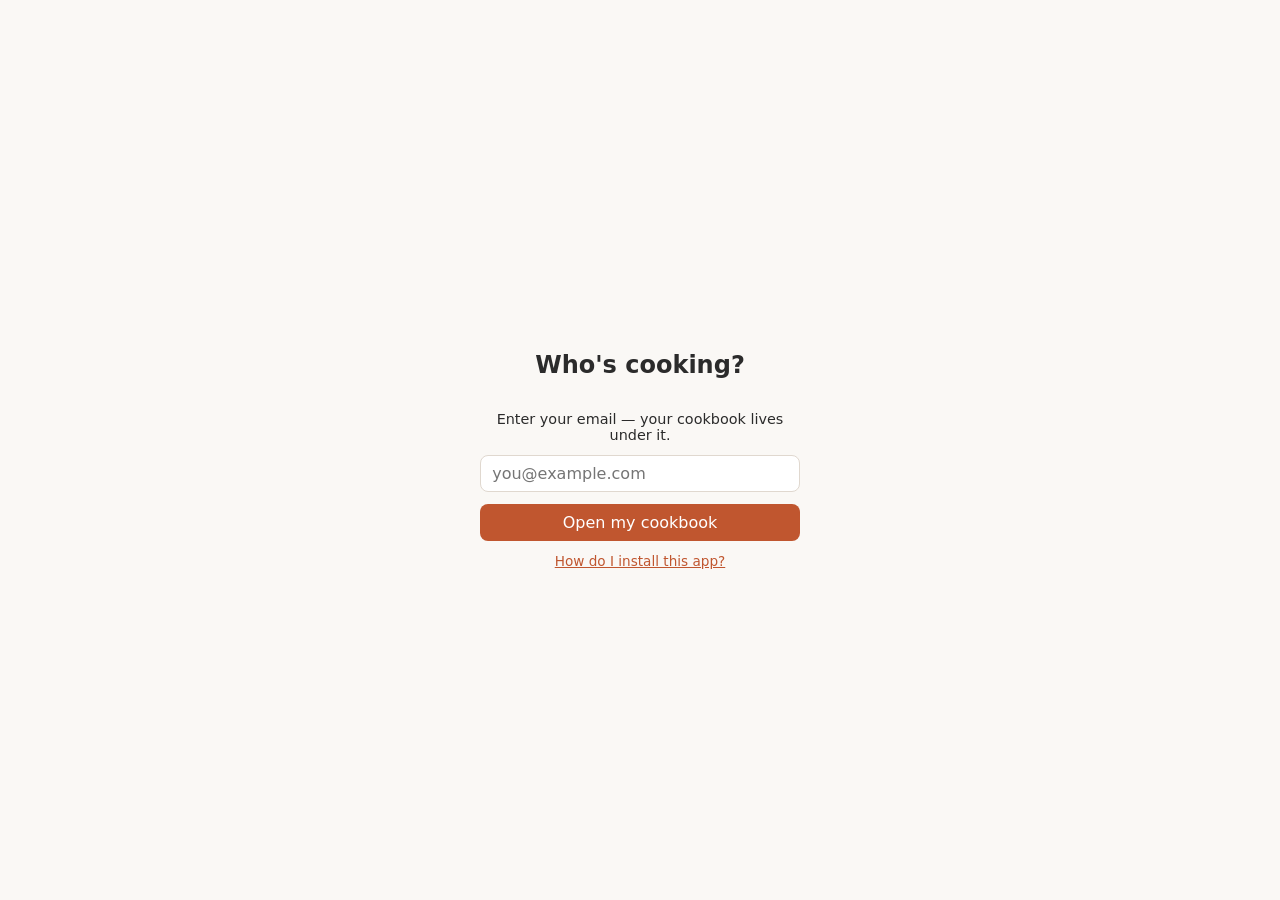
<file: frontend/index.html>
<!DOCTYPE html>
<html lang="en">
<head>
  <meta charset="UTF-8">
  <meta name="viewport" content="width=device-width, initial-scale=1.0">
  <title>Digital CookBook</title>
  <link rel="stylesheet" href="styles.css">
  <link rel="manifest" href="manifest.json">
  <meta name="theme-color" content="#c0562f">
  <link rel="apple-touch-icon" href="icons/icon-192.png">
  <meta name="apple-mobile-web-app-capable" content="yes">
  <meta name="apple-mobile-web-app-title" content="CookBook">
</head>
<body>
  <header>
    <h1>Digital CookBook</h1>
    <button id="usage-help">How to use</button>
    <button id="install-help">How to install</button>
    <button id="share-app" title="Send the app's link to someone">↗ Share</button>
    <button id="user-badge" hidden title="Switch user"></button>
    <!-- Tapping the 👤 badge opens this dropdown (smoother than a native
         confirm): shows the signed-in email + a switch-user button. -->
    <div id="user-menu" hidden>
      <p id="user-menu-email"></p>
      <button type="button" id="user-menu-switch">Switch user</button>
      <!-- 5-3f. Irreversible and self-only, so it is visually separated from
           Switch user and guarded by typing the address out in full. -->
      <button type="button" id="user-menu-delete">Delete my cookbook</button>
    </div>
  </header>

  <!-- Login gate (5-3c): shown only when localStorage has no identity yet.
       An email typed once — the family-trust stand-in for real auth. -->
  <div id="login-screen" hidden>
    <form id="login-form">
      <h2>Who's cooking?</h2>
      <p>Enter your email — your cookbook lives under it.</p>
      <input id="login-email" type="email" placeholder="you@example.com" required />
      <button type="submit">Open my cookbook</button>
      <!-- type="button" so it doesn't submit the form. -->
      <button type="button" id="login-install-help">How do I install this app?</button>
    </form>
  </div>

  <!-- Install guide: full-screen overlay with an Android and an iPhone tab.
       Opened from the header (and later the login screen); JS flips `hidden`. -->
  <div id="install-guide" hidden>
    <div class="guide-inner">
      <div class="guide-top">
        <h2>Get the app on your phone</h2>
        <button id="install-guide-close" title="Back">←</button>
      </div>
      <div class="guide-tabs">
        <button class="guide-tab" data-platform="android">Android</button>
        <button class="guide-tab" data-platform="ios">iPhone</button>
      </div>
      <section id="guide-android">
        <h3>1. Install the app</h3>
        <ol>
          <li>Open this site in <strong>Chrome</strong> (you're probably here already).</li>
          <li>Tap the <strong>⋮</strong> menu in the top-right corner.</li>
          <li>Tap <strong>Add to Home screen</strong> (sometimes called <strong>Install app</strong>).</li>
          <li>Confirm — the CookBook icon appears on your home screen. Open it from there like any app.</li>
        </ol>
        <h3>2. Save recipes from other apps</h3>
        <ol>
          <li>Found a recipe in Instagram, TikTok, YouTube, Facebook or Chrome? Tap <strong>Share</strong>.</li>
          <li>Pick <strong>Digital CookBook</strong> from the share list.</li>
          <li>Done — the recipe imports into your cookbook by itself. No internet or slow server? It's queued and sent automatically later.</li>
        </ol>
      </section>
      <section id="guide-ios" hidden>
        <h3>1. Install the app</h3>
        <ol>
          <li>Open this site in <strong>Safari</strong>.</li>
          <li>Tap the <strong>Share</strong> button (the square with an arrow, at the bottom).</li>
          <li>Scroll down and tap <strong>Add to Home Screen</strong>, then <strong>Add</strong>.</li>
          <li>The CookBook icon appears on your home screen. Open it from there like any app.</li>
        </ol>
        <h3>2. One-time setup for saving recipes</h3>
        <ol>
          <li>Tap this link:
            <a href="https://www.icloud.com/shortcuts/6d6c035ed63d45f48d51e3923ac785c0" target="_blank" rel="noopener">Get the CookBook shortcut</a>.</li>
          <li>Tap <strong>Add Shortcut</strong>.</li>
          <li>When asked for an email, enter the <strong>same email you use in this app</strong> — that's how recipes reach your cookbook.</li>
        </ol>
        <h3>3. Save recipes from other apps</h3>
        <ol>
          <li>Found a recipe in Instagram, TikTok, YouTube, Facebook or Safari? Tap <strong>Share</strong>.</li>
          <li>Pick the <strong>CookBook</strong> shortcut from the list.</li>
          <li>Wait for the confirmation alert — you never leave the app you're in.</li>
        </ol>
      </section>
    </div>
  </div>

  <!-- Usage guide: same full-screen overlay pattern as the install guide,
       but for what to do INSIDE the app. Opened from the header. -->
  <div id="usage-guide" hidden>
    <div class="guide-inner">
      <div class="guide-top">
        <h2>How to use the app</h2>
        <button id="usage-guide-close" title="Back">←</button>
      </div>
      <section>
        <h3>➕ Add recipes</h3>
        <ol>
          <li>Tap <strong>＋ Add recipe</strong>, paste an Instagram, TikTok, YouTube or Facebook link and tap <strong>Import</strong> — the recipe is read for you.</li>
          <li>Even easier: share straight from Instagram, TikTok, YouTube or Facebook to the CookBook (see <strong>How to install</strong> for the one-time setup).</li>
          <li>Or, in the same panel, tap <strong>✎ Or create one yourself</strong> to type a recipe in, with an optional photo — taken on the spot with <strong>📷 Take photo</strong> or picked from your gallery.</li>
        </ol>
        <h3>🍳 Your recipes</h3>
        <ol>
          <li>Tap a recipe card to open its ingredients and steps; tap again to close.</li>
          <li><strong>✎</strong> edits a recipe, <strong>×</strong> deletes it, <strong>Watch Video</strong> opens the original post.</li>
          <li><strong>★</strong> marks a favorite. <strong>🔖</strong> puts it on your Up Next list — things you plan to cook soon.</li>
        </ol>
        <h3>🛒 Shopping list</h3>
        <ol>
          <li>Open a recipe and tap every ingredient you're <strong>missing</strong> — it gets highlighted.</li>
          <li>Tap <strong>WhatsApp</strong> to send the list, or <strong>Copy</strong> to paste it anywhere. <strong>Clear</strong> unmarks everything.</li>
        </ol>
        <h3>▶ Cooking mode</h3>
        <ol>
          <li>Open a recipe and tap <strong>Start cooking</strong>: one big step at a time, with the next one previewed.</li>
          <li><strong>Next step</strong> moves on, <strong>Back</strong> returns. The screen stays awake while you cook.</li>
        </ol>
        <h3>🍽 Meals</h3>
        <ol>
          <li>Open the <strong>Meals</strong> tab, name a meal (e.g. Friday dinner) and tick the recipes that belong to it.</li>
          <li>Or tap <strong>🍽</strong> on any recipe card to drop it into a meal.</li>
          <li>Inside a meal you can cook each recipe and send one shopping list for the whole meal.</li>
        </ol>
        <h3>🏷 Tags &amp; search</h3>
        <ol>
          <li>Tap <strong>+</strong> on a recipe card to tag it (pick an existing tag or make a new one).</li>
          <li>Tap the tag pills at the top to filter your recipes — you can combine several. <strong>More ▾</strong> shows all your tags.</li>
          <li><strong>🔍 Search</strong> finds recipes by title, ingredient or tag. To create a tag without a recipe, open <strong>More ▾</strong> and tap <strong>＋ New tag</strong>.</li>
        </ol>
        <h3>↗ Share with family and friends</h3>
        <ol>
          <li>Tap <strong>Share</strong> on a recipe card and pick a friend — or <strong>✉ Someone else…</strong> and type their email (they need to have used this app once).</li>
          <li>Recipes shared with you appear under <strong>Shared with me</strong>: <strong>Add</strong> copies the recipe into your cookbook, <strong>Dismiss</strong> hides the offer.</li>
          <li>To invite someone to the app itself, tap <strong>↗ Share</strong> at the top and send them the link.</li>
        </ol>
      </section>
    </div>
  </div>

  <main>
    <!-- Two top-level views. Meals are a separate axis from tags, so they
         get their own tab instead of another row of filter chips. -->
    <nav id="view-tabs">
      <button type="button" data-view="recipes" class="active">🍳 Recipes</button>
      <button type="button" data-view="meals">🍽 Meals</button>
    </nav>

    <div id="view-recipes">
    <!-- Progressive disclosure: adding and searching are occasional actions,
         so each is ONE button here and its input appears only on demand.
         The recipes themselves start right under this row. -->
    <div id="recipe-actions">
      <button type="button" id="add-toggle">＋ Add recipe</button>
      <button type="button" id="search-toggle">🔍 Search</button>
    </div>
    <input type="search" id="search-box" placeholder="Search recipes…" dir="auto" hidden />
    <!-- Outside the panel below, so "Added: …" stays visible after it closes. -->
    <p id="import-status" hidden></p>
    <section id="import" hidden>
      <form id="import-form">
        <input id="import-url" type="url" placeholder="Paste an Instagram, TikTok, YouTube or Facebook link…" required />
        <button type="submit">Import</button>
      </form>
      <button type="button" id="manual-toggle">✎ Or create one yourself</button>
      <form id="manual-form" class="edit-form" hidden>
        <label>Title
          <input id="manual-title" type="text" dir="auto" required />
        </label>
        <label>Ingredients (one per line)
          <textarea id="manual-ingredients" rows="6" dir="auto"></textarea>
        </label>
        <label>Steps (one per line)
          <textarea id="manual-steps" rows="8" dir="auto"></textarea>
        </label>
        <!-- A div, not a label: clicking a label's text presses the first
             button inside it. app.js mounts the camera/gallery widget here. -->
        <div class="field">Cover photo (optional)
          <div id="manual-photo-box"></div>
        </div>
        <div class="edit-buttons">
          <button type="submit">Save recipe</button>
          <button type="button" id="manual-cancel">Cancel</button>
        </div>
      </form>
    </section>

    <p id="pending-shares" hidden></p>
    <div id="rejected-shares" role="alert" hidden></div>

    <section id="shared-inbox" hidden>
      <h2>Shared with me</h2>
      <div id="shared-list"></div>
    </section>

    <ul id="tag-list">Loading…</ul>

    <!-- Revealed by the "＋ New tag" chip (shown under More ▾). -->
    <form id="add-tag-form" hidden>
      <input id="new-tag-name" type="text" placeholder="New tag" maxlength="40" />
      <button type="submit">Add</button>
    </form>

    <div id="recipe-list">Loading…</div>
    </div>

    <div id="view-meals" hidden>
      <h2>Plan a meal</h2>
      <form id="new-meal-form">
        <input id="new-meal-name" type="text" dir="auto" maxlength="60"
               placeholder="Name it — e.g. Friday dinner" required />
        <button type="submit">Create</button>
      </form>
      <div id="meal-list"></div>
    </div>
  </main>

  <!-- Meal picker: full-screen checklist of every recipe, for one meal. -->
  <div id="meal-picker" hidden>
    <div class="guide-inner">
      <div class="guide-top">
        <div>
          <p class="picker-kicker">Choose recipes for</p>
          <h2 id="meal-picker-title" dir="auto"></h2>
        </div>
        <button type="button" id="meal-picker-close">Done</button>
      </div>
      <input type="search" id="meal-picker-search" placeholder="Search recipes…" dir="auto" />
      <div id="meal-picker-list"></div>
    </div>
  </div>

  <!-- Cooking mode: one step at a time, the next one previewed beside it. -->
  <div id="cook-mode" hidden>
    <div class="cook-top">
      <button type="button" id="cook-close" title="Exit cooking mode">×</button>
      <h2 id="cook-title" dir="auto"></h2>
      <button type="button" id="cook-ingredients-toggle">Ingredients</button>
    </div>
    <div class="cook-progress"><div id="cook-progress-bar"></div></div>
    <ul id="cook-ingredients" hidden></ul>
    <div class="cook-body">
      <section class="cook-current">
        <p id="cook-count"></p>
        <p id="cook-step" dir="auto"></p>
      </section>
      <aside id="cook-next">
        <p id="cook-next-label"></p>
        <p id="cook-next-step" dir="auto"></p>
      </aside>
    </div>
    <div class="cook-nav">
      <button type="button" id="cook-back">Back</button>
      <button type="button" id="cook-forward">Next step</button>
    </div>
  </div>

  <!-- Order matters: helpers first, app.js last (it boots the page and calls
       into the files above it). -->
  <script src="share-queue.js"></script>
  <script src="ui-helpers.js"></script>
  <script src="shopping.js"></script>
  <script src="cook-mode.js"></script>
  <script src="meals.js"></script>
  <script src="app.js"></script>
</body>
</html>
</file>
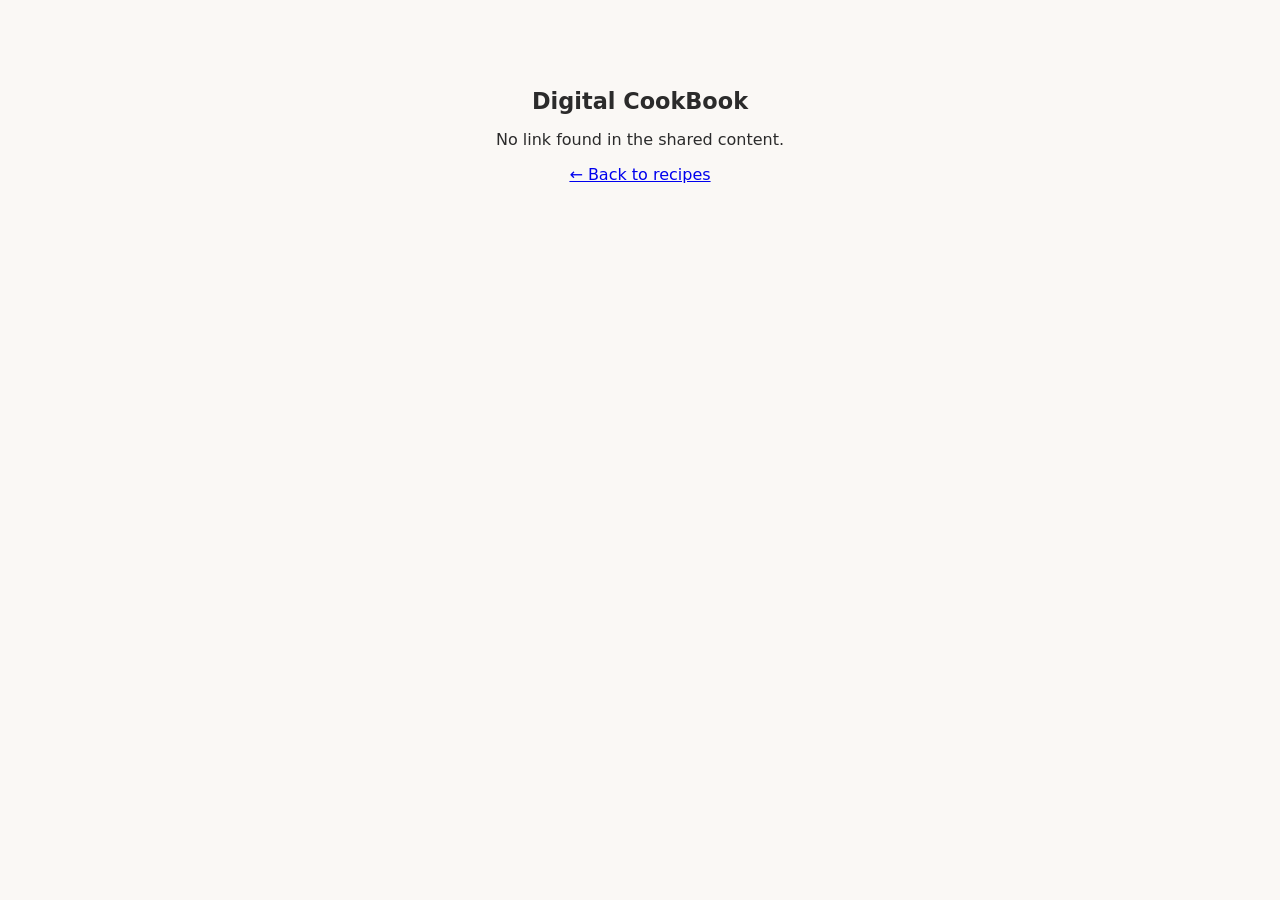
<file: frontend/share.html>
<!DOCTYPE html>
<html lang="en">
<head>
  <meta charset="UTF-8" />
  <meta name="viewport" content="width=device-width, initial-scale=1.0" />
  <title>Saving recipe… — CookBook</title>
  <link rel="stylesheet" href="styles.css" />
</head>
<body>
  <main style="max-width: 480px; margin: 4rem auto; padding: 1.5rem; text-align: center;">
    <h1>Digital CookBook</h1>
    <p id="status">Reading shared link…</p>
    <p><a href="/">← Back to recipes</a></p>
  </main>

  <script src="share-queue.js"></script>
  <script>
    const API_BASE = "https://digital-cookbook-api.onrender.com"; // live backend (matches app.js)
    const statusEl = document.getElementById("status");

    // Who is sharing — same localStorage identity app.js writes at login.
    // Null if this phone never logged in; the backend then falls back to
    // its default owner (migration behavior).
    const OWNER = localStorage.getItem("cookbook-user");

    // Shared data arrives as query params (manifest share_target, GET method).
    const params = new URLSearchParams(window.location.search);
    const text = params.get("text") || "";
    const urlParam = params.get("url") || "";

    // Instagram puts the link in `url` sometimes, but usually inside `text`.
    function extractUrl() {
      if (/^https?:\/\//i.test(urlParam)) return urlParam.trim();
      const match = text.match(/https?:\/\/\S+/i);
      return match ? match[0] : "";
    }

    // Fire-and-forget: queue the URL + register a one-off Background Sync,
    // then confirm instantly. The service worker POSTs (and retries) later —
    // the user never waits out Render's cold start. Chromium/Android only.
    async function queueShare(url) {
      const reg = await navigator.serviceWorker.getRegistration();
      if (!reg || !("sync" in reg)) return false;   // no SW / no Background Sync
      await enqueueShare(url, OWNER);  // owner rides with the queued job
      await reg.sync.register("share-import");
      return true;
    }

    // Fallback (e.g. iOS Safari): the old synchronous POST — user waits.
    async function importNow(url) {
      statusEl.textContent = "Saving recipe… this can take a minute.";
      const res = await fetch(`${API_BASE}/import`, {
        method: "POST",
        headers: {
          "Content-Type": "application/json",
          ...(OWNER ? { "X-User": OWNER } : {}),
        },
        body: JSON.stringify({ url }),
      });
      if (!res.ok) throw new Error(`Import failed (${res.status})`);
    }

    async function run() {
      const url = extractUrl();
      if (!url) {
        statusEl.textContent = "No link found in the shared content.";
        return;
      }
      try {
        if (!(await queueShare(url))) await importNow(url);
        statusEl.textContent = "Saved! Opening your cookbook…";
      } catch (err) {
        // The direct POST failed — offline, or a cold/unreachable server. On
        // Android the Background Sync path above already queued it, but on
        // iOS (no Background Sync) this used to be where the share simply
        // VANISHED: the user saw an error and the link was gone for good.
        // Park it in IndexedDB instead. app.js drains that queue on every
        // app open, so the share survives to the next visit either way.
        try {
          await enqueueShare(url, OWNER);
          statusEl.textContent = "Saved to your queue — finishing it now…";
        } catch {
          // IndexedDB unavailable too (private browsing). Nothing left to try,
          // so stay on this page: the link is still in the address bar and the
          // user can retry rather than being bounced away empty-handed.
          statusEl.textContent = `Could not save: ${err.message}`;
          return;
        }
      }
      // window.close() here is unreliable on installed PWAs: some phones kill
      // the page but not the window, stranding a dead white screen. Navigating
      // to the app is predictable everywhere; the queue banner confirms the share.
      setTimeout(() => { window.location.replace("/"); }, 1200);
    }

    run();
  </script>
</body>
</html>
</file>
<file: frontend/styles.css>
:root { --bg:#faf8f5; --fg:#2b2b2b; --accent:#c0562f; }
* { box-sizing: border-box; }
body { margin:0; font-family: system-ui, sans-serif; background:var(--bg); color:var(--fg); }
header { background:var(--accent); color:#fff; padding:1rem; display:flex; align-items:center; justify-content:space-between; gap:.5rem; position:relative; }
/* margin-right:auto pushes both header buttons to the right as one group. */
h1 { margin:0 auto 0 0; font-size:1.4rem; }
#user-badge { background:rgba(255,255,255,.15); color:#fff; border:1px solid rgba(255,255,255,.4); border-radius:999px; width:2rem; height:2rem; padding:0; font-size:1rem; line-height:1; cursor:pointer; flex-shrink:0; }
/* Dropdown anchored under the header's bottom-right (header is position:relative). */
#user-menu { position:absolute; top:100%; right:.6rem; z-index:30; background:#fff; color:var(--fg); border:1px solid #e0d8cf; border-radius:10px; box-shadow:0 6px 20px rgba(0,0,0,.15); padding:.75rem; display:flex; flex-direction:column; gap:.5rem; min-width:200px; max-width:80vw; }
#user-menu[hidden] { display:none; }
#user-menu-email { margin:0; font-size:.85rem; color:#555; word-break:break-all; }
#user-menu-switch { background:var(--accent); color:#fff; border:none; border-radius:8px; padding:.45rem; cursor:pointer; font:inherit; }
/* Destructive, so it reads as destructive: outlined rather than filled, so it
   never looks like the primary action, and separated by a rule. */
#user-menu-delete { background:none; color:#b3261e; border:1px solid #f0c9c5; border-radius:8px; padding:.45rem; cursor:pointer; font:inherit; font-size:.85rem; margin-top:.25rem; border-top-width:1px; }
#user-menu-delete:hover { background:#fdf1f0; }
#user-menu-delete:disabled { opacity:.6; cursor:default; }
#install-help, #usage-help, #share-app { background:rgba(255,255,255,.15); color:#fff; border:1px solid rgba(255,255,255,.4); border-radius:999px; padding:.25rem .7rem; font-size:.8rem; cursor:pointer; white-space:nowrap; }
/* Phones: the title plus four header controls don't fit on one row (measured
   472px of content in a 375px header, badge pushed off-screen). The title
   takes its own row and the buttons line up under it on the right. */
@media (max-width:520px) {
  header { flex-wrap:wrap; justify-content:flex-end; }
  h1 { flex-basis:100%; }
}
/* Full-screen gate. The [hidden] guard must win over display:flex, or the
   attribute would stop working once this rule applies. */
#login-screen { position:fixed; inset:0; background:var(--bg); display:flex; align-items:center; justify-content:center; z-index:10; }
#login-screen[hidden] { display:none; }
#login-form { display:flex; flex-direction:column; gap:.75rem; width:min(320px, 85vw); text-align:center; }
#login-form p { margin:0; font-size:.9rem; }
#login-form input { padding:.5rem .7rem; border:1px solid #e0d8cf; border-radius:8px; font:inherit; }
#login-form button[type="submit"] { background:var(--accent); color:#fff; border:none; border-radius:8px; padding:.55rem; cursor:pointer; font:inherit; }
#login-install-help { background:none; border:none; color:var(--accent); text-decoration:underline; font-size:.85rem; padding:0; cursor:pointer; font-family:inherit; }
/* Install guide: z-index 20 must beat the login screen (10) — the login form
   gets its own "how to install" entry point. Scrolls, unlike the login gate. */
#install-guide, #usage-guide { position:fixed; inset:0; background:var(--bg); z-index:20; overflow-y:auto; padding:1rem; }
#install-guide[hidden], #usage-guide[hidden] { display:none; }
.guide-inner { max-width:600px; margin:0 auto; }
.guide-top { display:flex; align-items:center; justify-content:space-between; gap:.5rem; }
.guide-top h2 { margin:.2rem 0; }
#install-guide-close, #usage-guide-close { background:none; border:none; font-size:1.6rem; line-height:1; cursor:pointer; color:var(--fg); padding:.2rem .4rem; }
.guide-tabs { display:flex; gap:.5rem; margin:.75rem 0 1rem; }
.guide-tab { background:#fff; border:1px solid #e0d8cf; border-radius:999px; padding:.4rem .9rem; cursor:pointer; font:inherit; }
.guide-tab.active { background:var(--accent); color:#fff; border-color:var(--accent); }
#install-guide h3, #usage-guide h3 { margin:1rem 0 .4rem; }
#install-guide li, #usage-guide li { margin:.35rem 0; }
main { padding:1rem; max-width:600px; margin:0 auto; }
#tag-list { list-style:none; padding:0; display:flex; flex-wrap:wrap; gap:.5rem; }
#tag-list li { background:#fff; border:1px solid #e0d8cf; border-radius:999px; padding:.4rem .9rem; cursor:pointer; }
#tag-list li.active { background:var(--accent); color:#fff; border-color:var(--accent); }
#tag-list.collapsed .extra { display:none; }
/* Action row: Add is the primary action (filled), Search the secondary. */
#recipe-actions { display:flex; gap:.5rem; }
#recipe-actions button { border-radius:999px; padding:.5rem 1rem; cursor:pointer; font:inherit; font-weight:600; border:1px solid var(--accent); }
#add-toggle { flex:1; background:var(--accent); color:#fff; }
#search-toggle { background:#fff; color:var(--accent); }
/* Open panel = "pressed" button, so a second tap visibly means "close". */
#add-toggle.active { background:#fff; color:var(--accent); }
#search-toggle.active { background:var(--accent); color:#fff; }
#import { margin-top:.6rem; padding:.7rem; background:#fff; border:1px solid #e0d8cf; border-radius:12px; }
#import #import-form { margin-top:0; }
#tag-list { margin:.75rem 0 0; }
/* A control, not a filter — so it must not look like the tag chips around it:
   tinted fill, accent text, bold. */
#tag-list li.more-toggle { background:#fbe9df; border-color:var(--accent); color:var(--accent); font-weight:700; }
/* Line break for the flex row: full width, zero height, nothing to see or tap. */
/* The negative margin cancels the extra row gap this empty row would add. */
#tag-list li.row-break { flex-basis:100%; height:0; padding:0; border:none; background:none; cursor:default; margin-top:-.5rem; }
#tag-list li.new-tag-chip { border-style:dashed; color:var(--accent); }
#add-tag-form[hidden] { display:none; }
#add-tag-form { display:flex; gap:.5rem; margin:.75rem 0; }
#add-tag-form input { flex:1; padding:.4rem .6rem; border:1px solid #e0d8cf; border-radius:8px; }
#add-tag-form button { background:var(--accent); color:#fff; border:none; border-radius:8px; padding:.4rem .9rem; cursor:pointer; }
#import-form { display:flex; gap:.5rem; margin:.5rem 0; }
#import-form input { flex:1; padding:.4rem .6rem; border:1px solid #e0d8cf; border-radius:8px; }
#import-form button { background:var(--accent); color:#fff; border:none; border-radius:8px; padding:.4rem .9rem; cursor:pointer; }
#import-status { font-size:.9rem; margin:.25rem 0 0; }
#manual-toggle { background:none; border:none; color:var(--accent); cursor:pointer; padding:0; font-size:.9rem; text-decoration:underline; }
/* .edit-form's display:flex outranks the hidden attribute's display:none. */
#manual-form[hidden] { display:none; }
.shared-offer { display:flex; align-items:center; gap:.6rem; background:#fff; border:1px solid #e0d8cf; border-radius:8px; padding:.4rem .6rem; margin:.4rem 0; }
.shared-offer img { width:48px; height:48px; object-fit:cover; border-radius:6px; }
.shared-offer .offer-title { flex:1; }
.shared-offer button { border:none; border-radius:8px; padding:.35rem .7rem; cursor:pointer; }
.shared-offer .offer-add { background:var(--accent); color:#fff; }
.shared-offer .offer-dismiss { background:#eee; }
/* Instant feedback while the accept/dismiss round-trip is in flight. */
.shared-offer.pending { opacity:.35; }
.chip-delete { margin-left:.4rem; background:none; border:none; color:inherit; cursor:pointer; font-size:1rem; line-height:1; padding:0; opacity:.6; }
.chip-delete:hover { opacity:1; }
#search-box { width:100%; padding:.5rem .6rem; border:1px solid #e0d8cf; border-radius:8px; margin:.6rem 0 0; font:inherit; }
#pending-shares { background:#fdf3e7; border:1px solid #e8c9a8; border-radius:8px; padding:.5rem .8rem; font-size:.9rem; }
/* Same red family as the delete button: something went wrong. word-break
   because the reason quotes a long link that would otherwise overflow. */
#rejected-shares { background:#fdf1f0; border:1px solid #f0c9c5; color:#8a1f17; border-radius:8px; padding:.5rem .8rem; font-size:.9rem; display:flex; align-items:center; justify-content:space-between; gap:.6rem; word-break:break-word; }
#rejected-shares[hidden] { display:none; }
#rejected-shares button { flex-shrink:0; background:none; color:#8a1f17; border:1px solid #e3a9a3; border-radius:999px; padding:.2rem .7rem; cursor:pointer; font:inherit; font-size:.8rem; }
/* align-items:start — expanding one card must not stretch its row-mates. */
#recipe-list { display:grid; grid-template-columns:repeat(auto-fill, minmax(220px,1fr)); gap:1rem; margin-top:1rem; align-items:start; }
.recipe-card { background:#fff; border:1px solid #e0d8cf; border-radius:12px; overflow:hidden; display:flex; flex-direction:column; }
.recipe-card img { width:100%; height:160px; object-fit:cover; }
.recipe-card h3 { margin:.6rem .8rem .2rem; font-size:1.05rem; }
.recipe-tags { display:flex; flex-wrap:wrap; align-items:center; gap:.35rem; margin:0 .8rem; }
.tag-chip { display:inline-flex; align-items:center; background:#fff; border:1px solid #e0d8cf; border-radius:999px; padding:.25rem .6rem; font-size:.8rem; font-weight:600; color:var(--accent); }
/* Finger-sized ×: the padding is the tap target, not just the glyph. */
.tag-chip .chip-delete { font-size:1.1rem; margin:-.25rem -.35rem -.25rem .1rem; padding:.25rem .45rem; }
/* Instant feedback while the server round-trip is in flight. */
.tag-chip.pending { opacity:.35; }
.tag-add { width:1.8rem; height:1.8rem; padding:0; line-height:1; font-size:1.1rem; cursor:pointer; color:var(--accent); background:#fff; border:1px solid #e0d8cf; border-radius:999px; }
.tag-add:hover { background:var(--accent); color:#fff; border-color:var(--accent); }
.tag-select { font-size:.8rem; max-width:9rem; }
.recipe-card a { margin:.6rem .8rem .8rem; color:var(--accent); text-decoration:none; font-size:.9rem; }
.recipe-card a:hover { text-decoration:underline; }
/* No mobile tap-highlight: a tap on a chip × lit up the WHOLE card blue,
   looking identical to expanding the card. Expansion is its own feedback. */
.recipe-card { cursor: pointer; position: relative; -webkit-tap-highlight-color: transparent; }
.recipe-delete { position:absolute; top:.4rem; right:.4rem; z-index:1; width:1.5rem; height:1.5rem; padding:0; line-height:1; font-size:1rem; cursor:pointer; color:var(--fg); background:rgba(255,255,255,.85); border:1px solid #e0d8cf; border-radius:999px; }
.recipe-delete:hover { background:var(--accent); color:#fff; border-color:var(--accent); }
.recipe-edit { position:absolute; top:.4rem; right:2.2rem; z-index:1; width:1.5rem; height:1.5rem; padding:0; line-height:1; font-size:.9rem; cursor:pointer; color:var(--fg); background:rgba(255,255,255,.85); border:1px solid #e0d8cf; border-radius:999px; }
.recipe-edit:hover { background:var(--accent); color:#fff; border-color:var(--accent); }
.edit-form { display:flex; flex-direction:column; gap:.6rem; padding:.8rem; }
.edit-form label { display:flex; flex-direction:column; gap:.25rem; font-size:.8rem; font-weight:600; color:var(--accent); }
.edit-form input, .edit-form textarea { padding:.4rem .6rem; border:1px solid #e0d8cf; border-radius:8px; font:inherit; font-weight:400; color:var(--fg); }
.edit-buttons { display:flex; gap:.5rem; }
.edit-buttons button { flex:1; padding:.45rem 0; border:none; border-radius:8px; cursor:pointer; }
.edit-buttons button[type="submit"] { background:var(--accent); color:#fff; }
.edit-buttons button[type="button"] { background:#eee; }
.recipe-details { padding: 0 .8rem .8rem; }
.recipe-details h4 { margin:.6rem 0 .3rem; font-size:.9rem; }
/* Padding on BOTH sides: Hebrew items are RTL, so their bullets hang right. */
.recipe-details ul, .recipe-details ol { margin:0; padding:0 1.2rem; }
.recipe-details li { font-size:.88rem; margin:.15rem 0; }
.recipe-tools { display:flex; gap:.6rem; padding:0 .8rem .4rem; margin-top:.45rem; }
.flag-toggle { background:none; border:none; cursor:pointer; font-size:1.2rem; line-height:1; padding:0; opacity:.4; }
.flag-toggle.active { opacity:1; }
/* margin-left:auto pushes Share to the row's right edge, away from the flags. */
.share-btn { display:inline-flex; align-items:center; gap:.4rem; margin-left:auto; background:var(--accent); color:#fff; border:none; border-radius:999px; padding:.4rem .9rem; font:inherit; font-size:.85rem; font-weight:600; cursor:pointer; }
.share-btn svg { width:1rem; height:1rem; }
.share-btn:disabled { opacity:.5; }

/* Photo editor inside the edit form. font-weight:400 undoes the label's bold,
   which children would otherwise inherit. */
.photo-edit { display:flex; flex-direction:column; gap:.4rem; font-weight:400; }
.photo-edit img { width:100%; max-height:180px; object-fit:cover; border-radius:8px; }
.photo-edit input[type="file"] { font-size:.8rem; }
.photo-empty { font-size:.8rem; color:#9a8f85; }
.photo-remove { align-self:flex-start; background:#eee; border:none; border-radius:8px;
                padding:.3rem .7rem; cursor:pointer; font:inherit; font-size:.8rem; }
/* [hidden] loses to any display: rule, so restate it for the flex children. */
.photo-edit [hidden] { display:none; }
/* The photo field is a div (a label would press its first button), so it
   needs the label look restated. */
.edit-form div.field { display:flex; flex-direction:column; gap:.25rem; font-size:.8rem; font-weight:600; color:var(--accent); }
.photo-buttons { display:flex; flex-wrap:wrap; gap:.5rem; }
.photo-buttons button { flex:1; background:#fff; color:var(--accent); border:1px solid var(--accent); border-radius:8px; padding:.5rem .7rem; cursor:pointer; font:inherit; font-size:.85rem; font-weight:600; white-space:nowrap; }

/* ---- Overlays (ui-helpers.js) ---- */
/* The page behind a full-screen overlay must not scroll under your finger. */
body.overlay-open { overflow:hidden; }

/* ---- Shopping list (shopping.js) ---- */
.ingredient-hint { margin:0 0 .35rem; font-size:.75rem; color:#9a8f85; }
/* Rows, not bullets: each ingredient is a finger-sized tap target. */
.recipe-details ul.ingredient-list { list-style:none; padding:0; }
.ingredient-list li { display:flex; align-items:baseline; gap:.5rem; padding:.4rem .5rem; margin:.2rem 0; border:1px solid transparent; border-radius:8px; cursor:pointer; -webkit-tap-highlight-color:transparent; }
/* The marker is a pseudo-element, so with dir="auto" it lands on the correct
   side for Hebrew and English alike. */
.ingredient-list li::before { content:"○"; color:#b9aea3; flex-shrink:0; }
.ingredient-list li.missing { background:#fdf3e7; border-color:#e8c9a8; font-weight:600; }
.ingredient-list li.missing::before { content:"🛒"; }
.shopping-bar { display:flex; flex-wrap:wrap; align-items:center; gap:.4rem; margin-top:.5rem; padding:.5rem; background:#fdf3e7; border:1px solid #e8c9a8; border-radius:10px; }
.shopping-bar[hidden] { display:none; }
.shopping-count { flex:1; font-size:.85rem; font-weight:700; white-space:nowrap; }
.shopping-bar button { border:none; border-radius:999px; padding:.4rem .8rem; cursor:pointer; font:inherit; font-size:.8rem; font-weight:600; }
.shopping-wa { background:#1faa59; color:#fff; }      /* WhatsApp green: recognisable at a glance */
.shopping-copy { background:var(--accent); color:#fff; }
.shopping-clear { background:none; color:#7a6f65; text-decoration:underline; padding-inline:.3rem; }

/* ---- Cooking mode (cook-mode.js) ---- */
.cook-start { background:var(--accent); color:#fff; border:none; border-radius:10px; padding:.6rem; margin-top:.6rem; width:100%; cursor:pointer; font:inherit; font-weight:700; }
#cook-mode { position:fixed; inset:0; z-index:40; background:var(--bg); display:flex; flex-direction:column; }
#cook-mode[hidden] { display:none; }
.cook-top { display:flex; align-items:center; gap:.6rem; padding:.6rem .8rem; background:var(--accent); color:#fff; }
#cook-title { flex:1; margin:0; font-size:1.05rem; overflow:hidden; text-overflow:ellipsis; white-space:nowrap; }
#cook-close { background:none; border:none; color:#fff; font-size:1.9rem; line-height:1; padding:0 .3rem; cursor:pointer; }
#cook-ingredients-toggle { background:rgba(255,255,255,.15); color:#fff; border:1px solid rgba(255,255,255,.4); border-radius:999px; padding:.3rem .8rem; font-size:.85rem; cursor:pointer; }
#cook-ingredients-toggle.active { background:#fff; color:var(--accent); }
.cook-progress { height:6px; background:#ecdfd3; flex-shrink:0; }
#cook-progress-bar { height:100%; width:0; background:var(--accent); transition:width .25s; }
#cook-ingredients { margin:0; padding:.7rem 2rem; max-height:40vh; overflow-y:auto; background:#fff; border-bottom:1px solid #e0d8cf; flex-shrink:0; }
#cook-ingredients li { margin:.25rem 0; }
/* One column on a phone (next step UNDER the current one); from tablet width
   up, the next step sits BESIDE it. */
.cook-body { flex:1; overflow-y:auto; width:100%; max-width:1100px; margin:0 auto; padding:1.2rem; display:grid; grid-template-columns:1fr; gap:1.2rem; align-content:start; }
@media (min-width:760px) { .cook-body { grid-template-columns:2fr 1fr; align-items:start; padding:2rem; } }
#cook-count { margin:0 0 .5rem; font-size:.85rem; font-weight:700; color:var(--accent); text-transform:uppercase; letter-spacing:.05em; }
/* clamp(min, preferred, max): scales with the screen but never gets silly. */
#cook-step { margin:0; font-size:clamp(1.5rem, 5.5vw, 2.4rem); line-height:1.35; }
#cook-next { background:#fff; border:1px solid #e0d8cf; border-radius:12px; padding:.8rem 1rem; cursor:pointer; -webkit-tap-highlight-color:transparent; }
#cook-next.done { background:#fdf3e7; border-color:#e8c9a8; }
#cook-next-label { margin:0 0 .3rem; font-size:.75rem; font-weight:700; color:#9a8f85; text-transform:uppercase; letter-spacing:.05em; }
#cook-next-step { margin:0; font-size:1rem; line-height:1.4; color:#6b625a; }
/* env(safe-area-inset-bottom): keeps the buttons clear of the iPhone home bar. */
.cook-nav { display:flex; gap:.6rem; padding:.8rem; padding-bottom:calc(.8rem + env(safe-area-inset-bottom)); background:#fff; border-top:1px solid #e0d8cf; flex-shrink:0; }
.cook-nav button { border:none; border-radius:12px; padding:1rem; cursor:pointer; font:inherit; font-size:1.1rem; font-weight:700; }
#cook-back { flex:1; background:#eee; color:var(--fg); }
#cook-back:disabled { opacity:.4; cursor:default; }
#cook-forward { flex:2.5; background:var(--accent); color:#fff; }

/* ---- Meals (meals.js) ---- */
#view-tabs { display:flex; gap:.25rem; margin-bottom:1rem; padding:.25rem; background:#f0e9e1; border-radius:999px; }
#view-tabs button { flex:1; background:none; border:none; border-radius:999px; padding:.5rem; cursor:pointer; font:inherit; font-weight:600; color:var(--fg); }
#view-tabs button.active { background:#fff; color:var(--accent); box-shadow:0 1px 3px rgba(0,0,0,.12); }
#new-meal-form { display:flex; gap:.5rem; margin:.5rem 0 1rem; }
#new-meal-form input { flex:1; min-width:0; padding:.5rem .6rem; border:1px solid #e0d8cf; border-radius:8px; font:inherit; }
#new-meal-form button { background:var(--accent); color:#fff; border:none; border-radius:8px; padding:.5rem .9rem; cursor:pointer; font:inherit; }
.meal-card { background:#fff; border:1px solid #e0d8cf; border-radius:12px; margin:.8rem 0; overflow:hidden; }
.meal-head { display:flex; align-items:center; gap:.6rem; padding:.8rem; cursor:pointer; -webkit-tap-highlight-color:transparent; }
.meal-head h3 { flex:1; margin:0; font-size:1.1rem; }
.meal-count { font-size:.85rem; color:#7a6f65; white-space:nowrap; }
.meal-thumbs { display:flex; gap:.3rem; padding:0 .8rem .8rem; cursor:pointer; }
.meal-thumbs img { width:52px; height:52px; object-fit:cover; border-radius:8px; }
.meal-body { padding:0 .8rem .8rem; }
.meal-empty { margin:0 0 .5rem; font-size:.9rem; color:#7a6f65; }
.meal-recipe { border-top:1px solid #f0e9e1; }
.meal-recipe.pending { opacity:.35; }
.meal-recipe-top { display:flex; align-items:center; gap:.6rem; padding:.5rem 0; cursor:pointer; -webkit-tap-highlight-color:transparent; }
.meal-recipe-top img { width:44px; height:44px; object-fit:cover; border-radius:8px; flex-shrink:0; }
.meal-recipe-title { flex:1; min-width:0; }
/* In a row the cook button is a compact pill, not the full-width bar. */
.meal-recipe-top .cook-start { width:auto; margin:0; padding:.35rem .7rem; border-radius:999px; font-size:.8rem; white-space:nowrap; }
.meal-recipe-remove { width:1.8rem; height:1.8rem; padding:0; line-height:1; font-size:1.1rem; cursor:pointer; color:var(--fg); background:#fff; border:1px solid #e0d8cf; border-radius:999px; flex-shrink:0; }
.meal-recipe .recipe-details { padding:0 0 .7rem; }
.meal-actions { display:flex; flex-wrap:wrap; gap:.5rem; margin-top:.8rem; }
.meal-actions button { background:#eee; color:var(--fg); border:none; border-radius:8px; padding:.5rem .8rem; cursor:pointer; font:inherit; font-size:.85rem; }
.meal-actions .meal-add { flex:1; background:var(--accent); color:#fff; font-weight:600; white-space:nowrap; }
.meal-actions .meal-delete { background:none; color:#b3261e; border:1px solid #f0c9c5; }
/* Picker overlay: above the page, below cooking mode. */
#meal-picker { position:fixed; inset:0; z-index:35; background:var(--bg); overflow-y:auto; padding:1rem; }
#meal-picker[hidden] { display:none; }
.picker-kicker { margin:0; font-size:.75rem; font-weight:700; color:#9a8f85; text-transform:uppercase; letter-spacing:.05em; }
#meal-picker-close { background:var(--accent); color:#fff; border:none; border-radius:999px; padding:.5rem 1.1rem; cursor:pointer; font:inherit; font-weight:600; }
#meal-picker-search { width:100%; padding:.5rem .6rem; border:1px solid #e0d8cf; border-radius:8px; margin:.75rem 0 .5rem; font:inherit; }
.picker-row { display:flex; align-items:center; gap:.7rem; padding:.5rem .6rem; margin:.4rem 0; background:#fff; border:1px solid #e0d8cf; border-radius:10px; cursor:pointer; -webkit-tap-highlight-color:transparent; }
.picker-row.picked { background:#fdf3e7; border-color:var(--accent); }
.picker-row input { width:1.25rem; height:1.25rem; accent-color:var(--accent); flex-shrink:0; }
.picker-row img { width:44px; height:44px; object-fit:cover; border-radius:8px; flex-shrink:0; }
.picker-row span { flex:1; min-width:0; }
</file>
